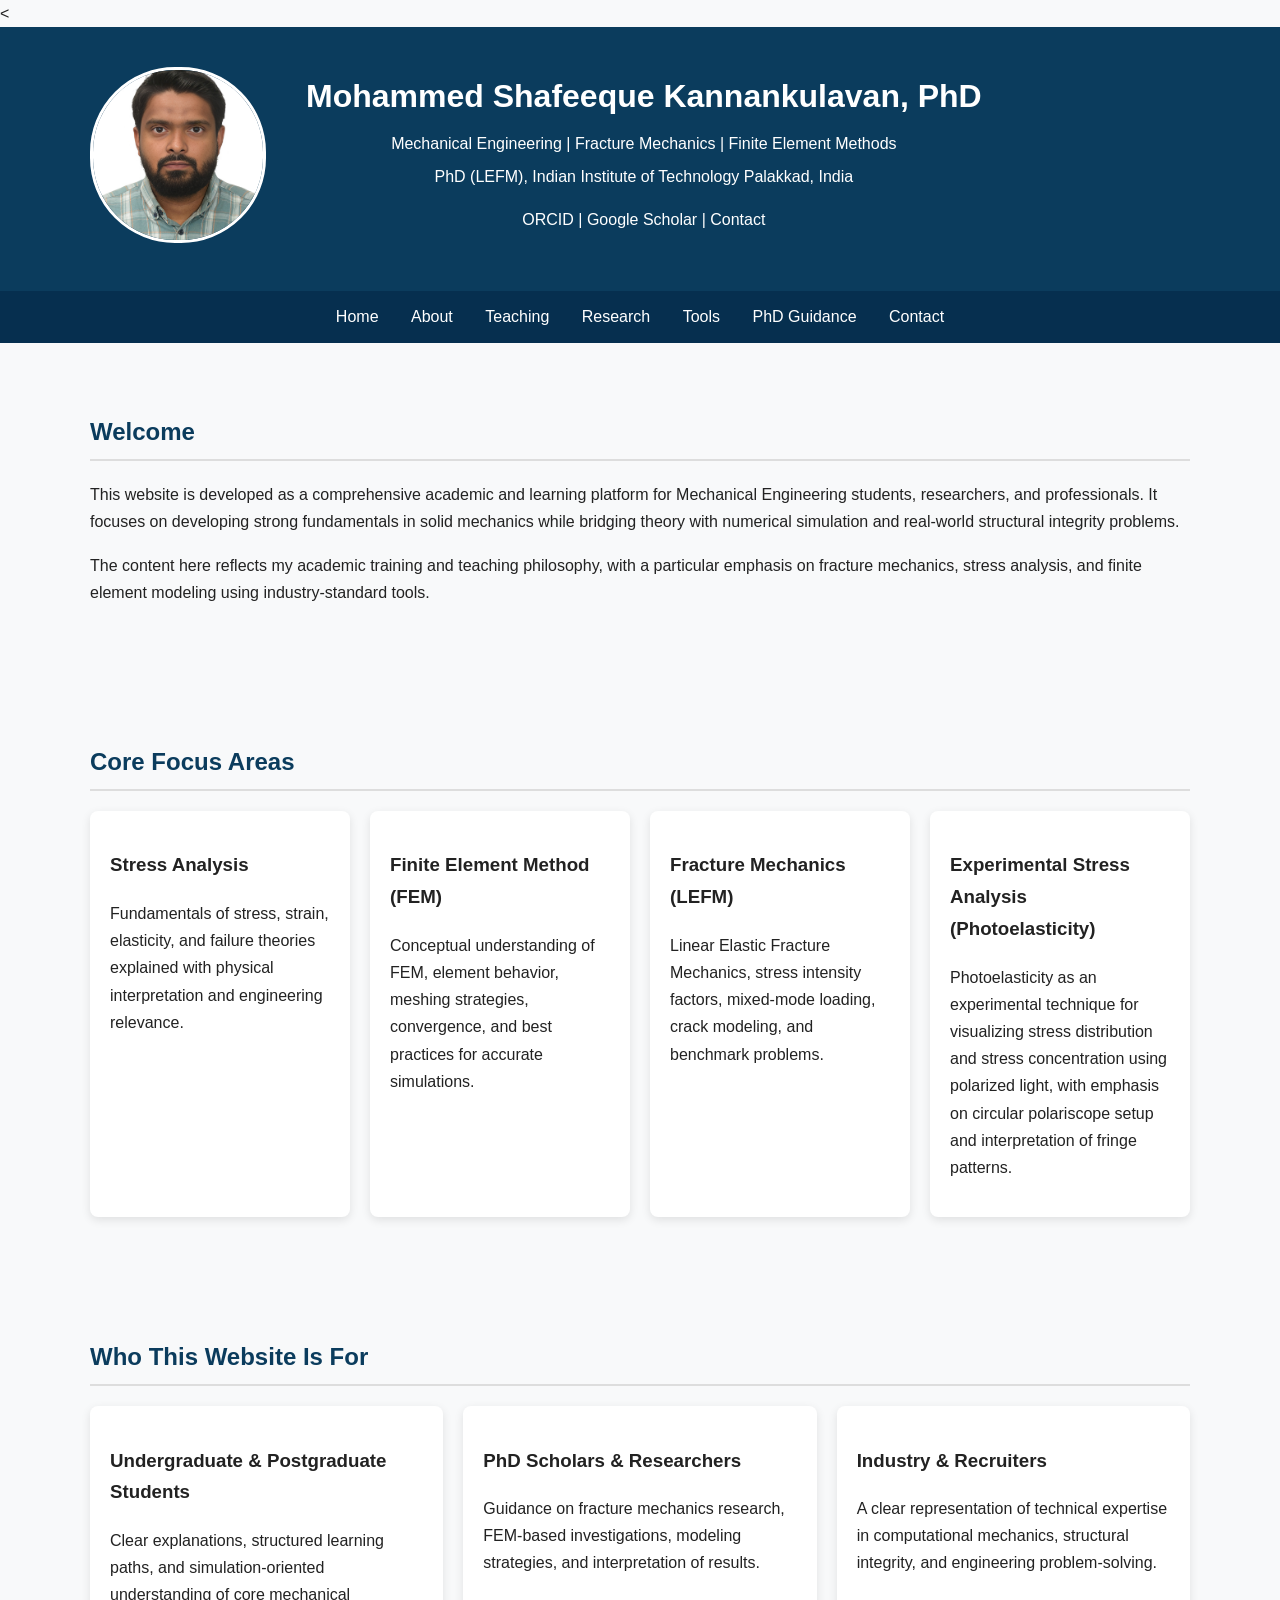
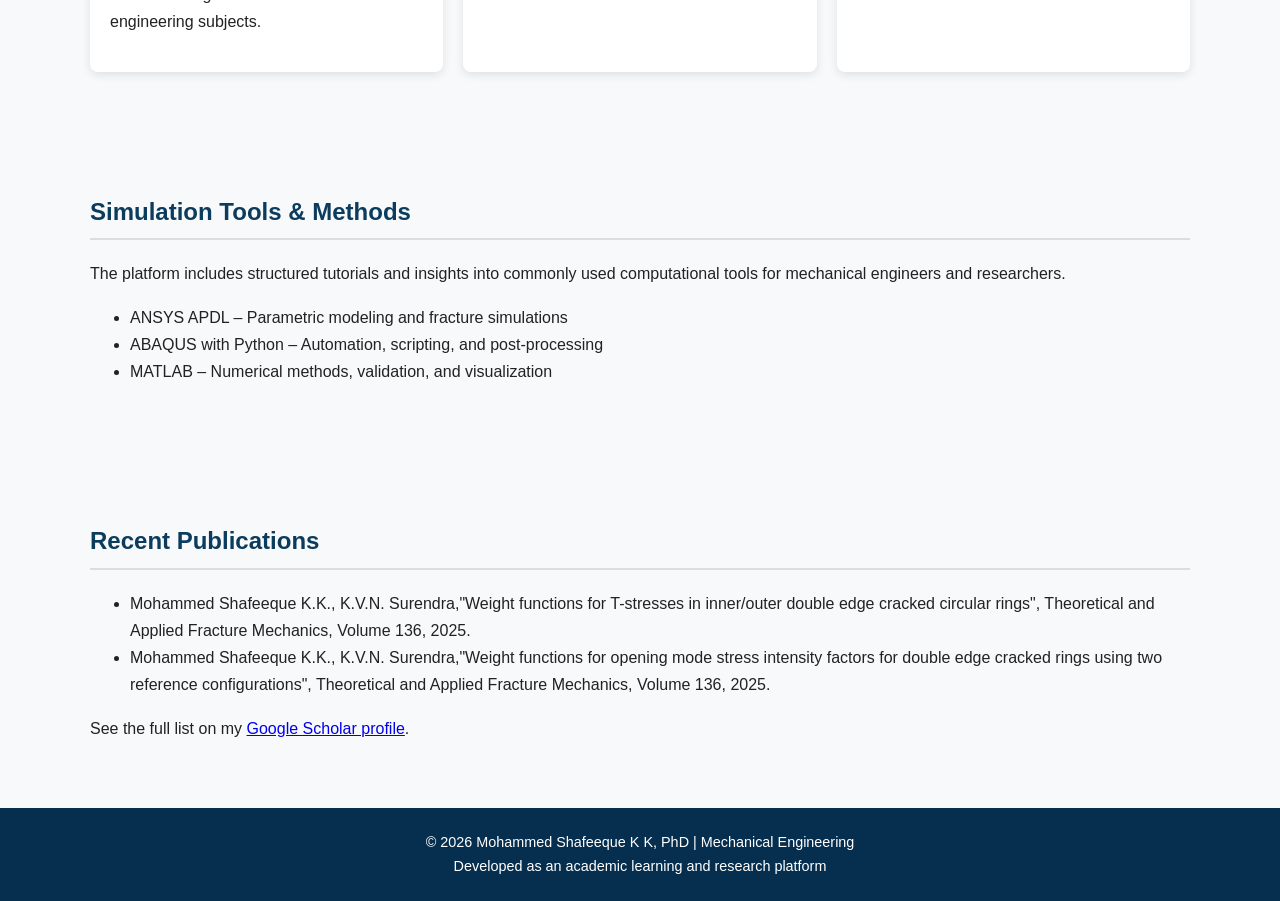
<file: index.html>
<!DOCTYPE html>
<html lang="en">
<head>
    <meta charset="UTF-8">
    <title>Mohammed Shafeeque K K, PhD | Mechanical Engineering</title>
    <meta name="description" content="Mohammed Shafeeque K K, PhD – Mechanical Engineering researcher specializing in Fracture Mechanics, LEFM, FEM, Stress Analysis, and Computational Modeling.">
    <meta name="keywords" content="Fracture Mechanics, LEFM, FEM, Stress Analysis, ANSYS APDL, Abaqus Python, Mechanical Engineering">
    <meta name="viewport" content="width=device-width, initial-scale=1.0">

    <link rel="stylesheet" href="style.css">
</head>

<body>

<<header class="header-profile">

<div class="header-container">

<div class="header-photo">
<img src="images/profile.jpg" alt="Mohammed Shafeeque K K">
</div>

<div class="header-text">
<h1>Mohammed Shafeeque Kannankulavan, PhD</h1>

<p class="subtitle">
Mechanical Engineering | Fracture Mechanics | Finite Element Methods
</p>

<p class="subtitle">
PhD (LEFM), Indian Institute of Technology Palakkad, India
</p>

<p class="profile-links">
<a href="https://orcid.org/0000-0002-3313-9266">ORCID</a>
|
<a href="https://scholar.google.com/citations?hl=en&user=a8u4ya0AAAAJ">Google Scholar</a>
|
<a href="contact.html">Contact</a>
</p>

</div>

</div>

</header>

<nav>
    <a href="index.html">Home</a>
    <a href="about.html">About</a>
    <a href="teaching.html">Teaching</a>
    <a href="research.html">Research</a>
    <a href="tools.html">Tools</a>
    <a href="phd-guidance.html">PhD Guidance</a>
    <a href="contact.html">Contact</a>
</nav>

<section>
    <h2>Welcome</h2>
    <p>
        This website is developed as a comprehensive academic and learning platform for
        Mechanical Engineering students, researchers, and professionals. It focuses on
        developing strong fundamentals in solid mechanics while bridging theory with
        numerical simulation and real-world structural integrity problems.
    </p>
    <p>
        The content here reflects my academic training and teaching philosophy, with a
        particular emphasis on fracture mechanics, stress analysis, and finite element
        modeling using industry-standard tools.
    </p>
</section>

<section>
    <h2>Core Focus Areas</h2>
    <div class="cards">
        <div class="card">
            <h3>Stress Analysis</h3>
            <p>
                Fundamentals of stress, strain, elasticity, and failure theories explained
                with physical interpretation and engineering relevance.
            </p>
        </div>

        <div class="card">
            <h3>Finite Element Method (FEM)</h3>
            <p>
                Conceptual understanding of FEM, element behavior, meshing strategies,
                convergence, and best practices for accurate simulations.
            </p>
        </div>

        <div class="card">
            <h3>Fracture Mechanics (LEFM)</h3>
            <p>
                Linear Elastic Fracture Mechanics, stress intensity factors, mixed-mode
                loading, crack modeling, and benchmark problems.
            </p>
        </div>
		
		<div class="card">
			<h3>Experimental Stress Analysis (Photoelasticity)</h3>
			<p>
				Photoelasticity as an experimental technique for visualizing stress
				distribution and stress concentration using polarized light, with
				emphasis on circular polariscope setup and interpretation of fringe patterns.
			</p>
		</div>
    </div>
</section>

<section>
    <h2>Who This Website Is For</h2>
    <div class="cards">
        <div class="card">
            <h3>Undergraduate & Postgraduate Students</h3>
            <p>
                Clear explanations, structured learning paths, and simulation-oriented
                understanding of core mechanical engineering subjects.
            </p>
        </div>

        <div class="card">
            <h3>PhD Scholars & Researchers</h3>
            <p>
                Guidance on fracture mechanics research, FEM-based investigations,
                modeling strategies, and interpretation of results.
            </p>
        </div>

        <div class="card">
            <h3>Industry & Recruiters</h3>
            <p>
                A clear representation of technical expertise in computational mechanics,
                structural integrity, and engineering problem-solving.
            </p>
        </div>
    </div>
</section>

<section>
    <h2>Simulation Tools & Methods</h2>
    <p>
        The platform includes structured tutorials and insights into commonly used
        computational tools for mechanical engineers and researchers.
    </p>
    <ul>
        <li>ANSYS APDL – Parametric modeling and fracture simulations</li>
        <li>ABAQUS with Python – Automation, scripting, and post-processing</li>
        <li>MATLAB – Numerical methods, validation, and visualization</li>
    </ul>
</section>

<section>

<h2>Recent Publications</h2>

<ul>

<li>
Mohammed Shafeeque K.K., K.V.N. Surendra,"Weight functions for T-stresses in inner/outer double edge cracked circular rings",
Theoretical and Applied Fracture Mechanics, Volume 136, 2025.
</li>

<li>
Mohammed Shafeeque K.K., K.V.N. Surendra,"Weight functions for opening mode stress intensity factors for double edge cracked rings using two reference configurations",
Theoretical and Applied Fracture Mechanics, Volume 136, 2025.
</li>

</ul>

<p>
See the full list on my
<a href="https://scholar.google.com/citations?hl=en&user=a8u4ya0AAAAJ">Google Scholar profile</a>.
</p>

</section>

<footer>
    © 2026 Mohammed Shafeeque K K, PhD | Mechanical Engineering  
    <br>Developed as an academic learning and research platform
</footer>

</body>
</html>
</file>
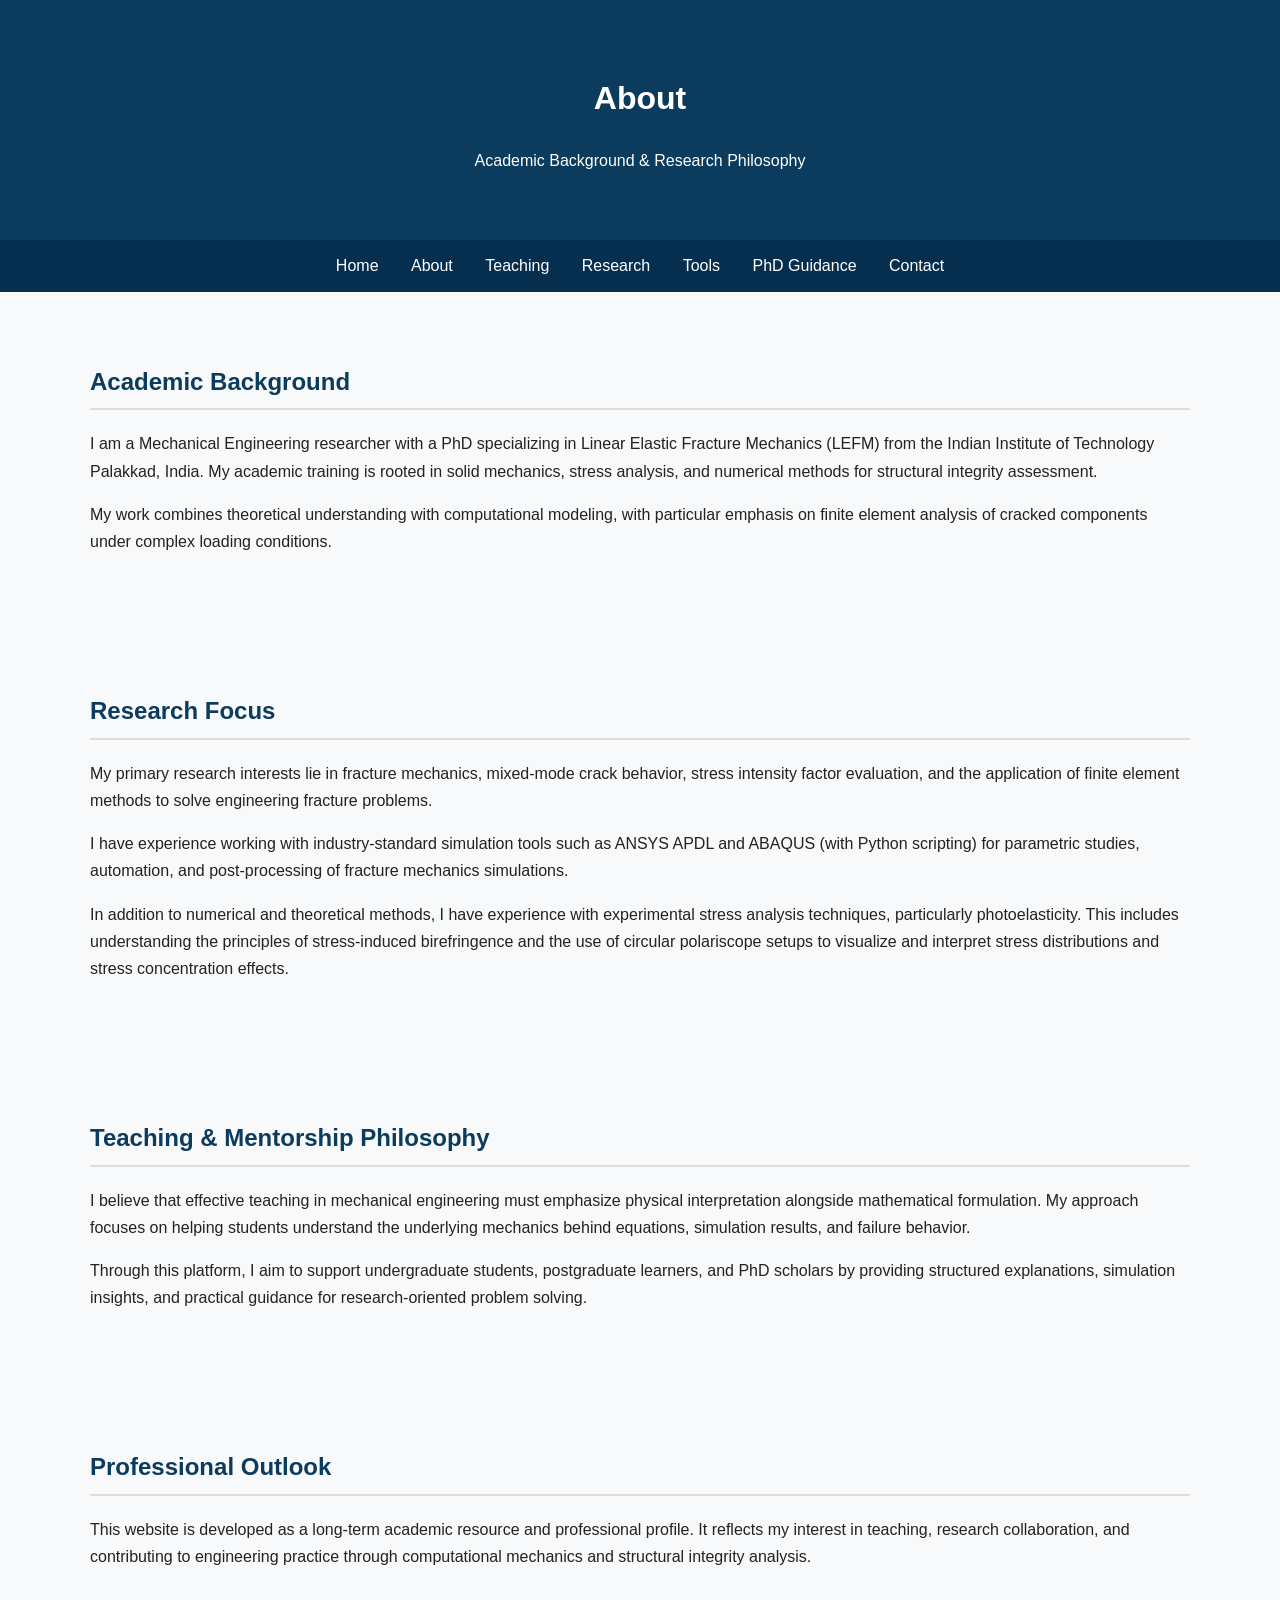
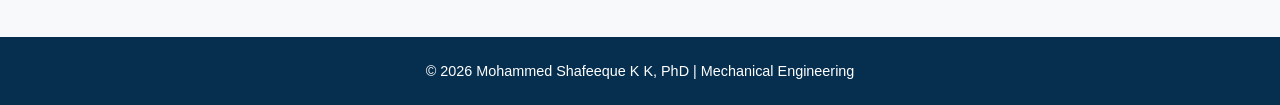
<file: about.html>
<!DOCTYPE html>
<html lang="en">
<head>
    <meta charset="UTF-8">
    <title>About | Mohammed Shafeeque K K, PhD</title>
    <meta name="description" content="About Mohammed Shafeeque K K, PhD – Mechanical Engineering researcher specializing in fracture mechanics, LEFM, FEM, and stress analysis.">
    <meta name="viewport" content="width=device-width, initial-scale=1.0">

    <link rel="stylesheet" href="style.css">
</head>

<body>

<header>
    <h1>About</h1>
    <p>Academic Background & Research Philosophy</p>
</header>

<nav>
    <a href="index.html">Home</a>
    <a href="about.html">About</a>
    <a href="teaching.html">Teaching</a>
    <a href="research.html">Research</a>
    <a href="tools.html">Tools</a>
    <a href="phd-guidance.html">PhD Guidance</a>
    <a href="contact.html">Contact</a>
</nav>

<section>
    <h2>Academic Background</h2>
    <p>
        I am a Mechanical Engineering researcher with a PhD specializing in Linear Elastic
        Fracture Mechanics (LEFM) from the Indian Institute of Technology Palakkad, India.
        My academic training is rooted in solid mechanics, stress analysis, and numerical
        methods for structural integrity assessment.
    </p>
    <p>
        My work combines theoretical understanding with computational modeling, with
        particular emphasis on finite element analysis of cracked components under
        complex loading conditions.
    </p>
</section>

<section>
    <h2>Research Focus</h2>
    <p>
        My primary research interests lie in fracture mechanics, mixed-mode crack behavior,
        stress intensity factor evaluation, and the application of finite element methods
        to solve engineering fracture problems.
    </p>
    <p>
        I have experience working with industry-standard simulation tools such as
        ANSYS APDL and ABAQUS (with Python scripting) for parametric studies,
        automation, and post-processing of fracture mechanics simulations.
    </p>
	<p>
    In addition to numerical and theoretical methods, I have experience with
    experimental stress analysis techniques, particularly photoelasticity.
    This includes understanding the principles of stress-induced birefringence
    and the use of circular polariscope setups to visualize and interpret
    stress distributions and stress concentration effects.
	</p>
</section>

<section>
    <h2>Teaching & Mentorship Philosophy</h2>
    <p>
        I believe that effective teaching in mechanical engineering must emphasize
        physical interpretation alongside mathematical formulation. My approach focuses
        on helping students understand the underlying mechanics behind equations,
        simulation results, and failure behavior.
    </p>
    <p>
        Through this platform, I aim to support undergraduate students, postgraduate
        learners, and PhD scholars by providing structured explanations, simulation
        insights, and practical guidance for research-oriented problem solving.
    </p>
</section>

<section>
    <h2>Professional Outlook</h2>
    <p>
        This website is developed as a long-term academic resource and professional
        profile. It reflects my interest in teaching, research collaboration, and
        contributing to engineering practice through computational mechanics and
        structural integrity analysis.
    </p>
</section>

<footer>
    © 2026 Mohammed Shafeeque K K, PhD | Mechanical Engineering
</footer>

</body>
</html>
</file>
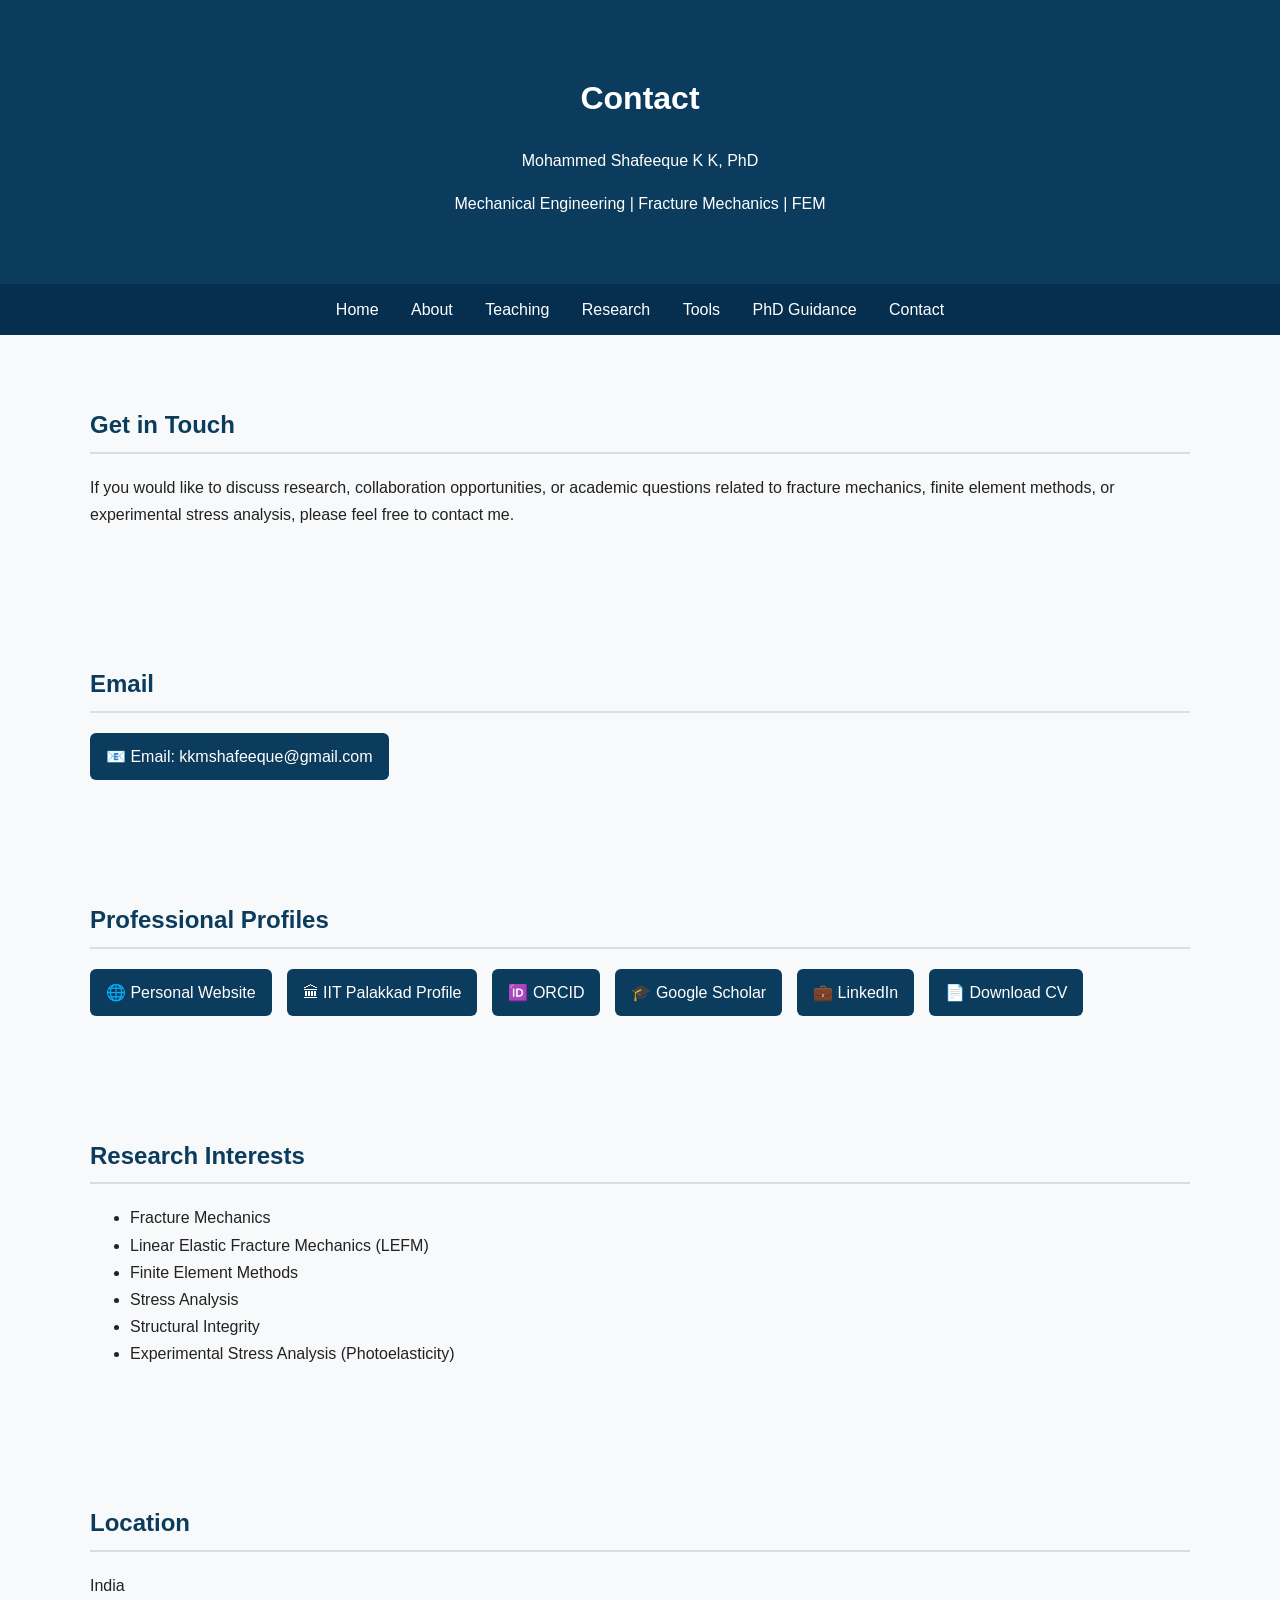
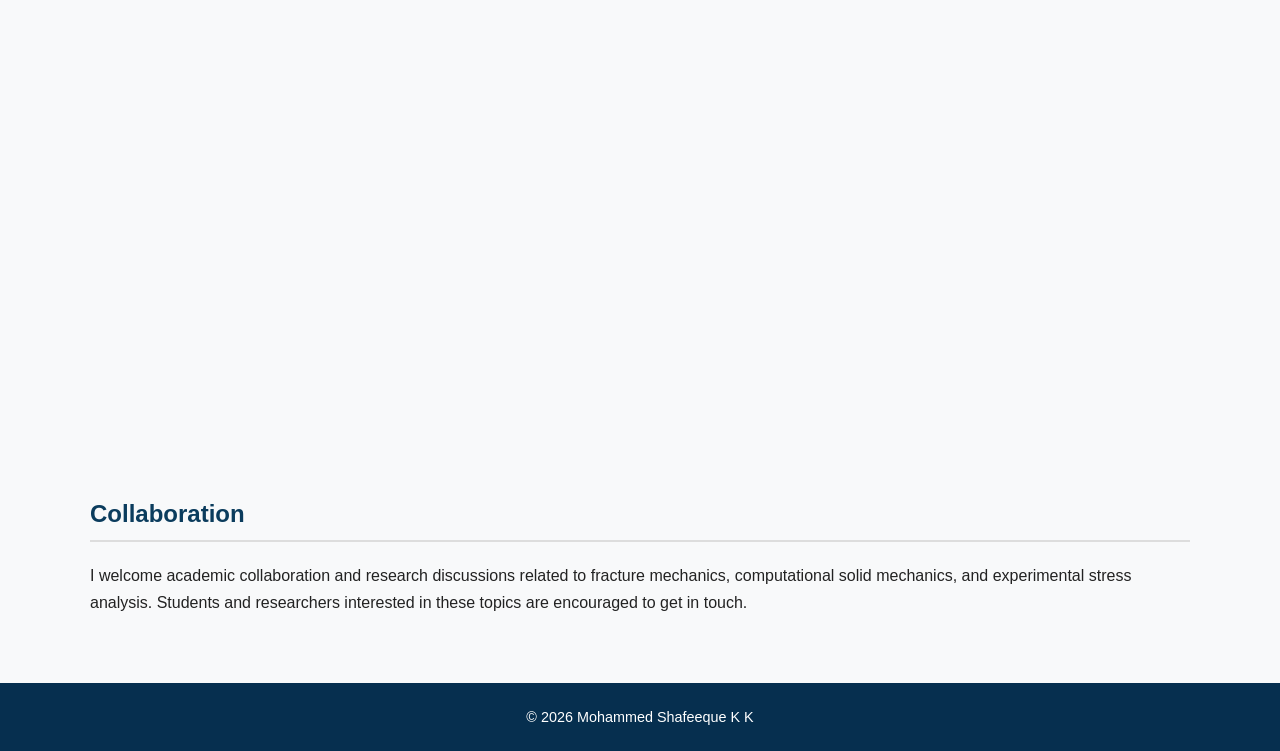
<file: contact.html>
<!DOCTYPE html>
<html lang="en">

<head>
<meta charset="UTF-8">
<title>Contact | Mohammed Shafeeque K K</title>
<meta name="viewport" content="width=device-width, initial-scale=1.0">
<link rel="stylesheet" href="style.css">
</head>

<body>

<header>
<h1>Contact</h1>
<p>Mohammed Shafeeque K K, PhD</p>
<p>Mechanical Engineering | Fracture Mechanics | FEM</p>
</header>


<nav>
<a href="index.html">Home</a>
<a href="about.html">About</a>
<a href="teaching.html">Teaching</a>
<a href="research.html">Research</a>
<a href="tools.html">Tools</a>
<a href="phd-guidance.html">PhD Guidance</a>
<a href="contact.html">Contact</a>
</nav>


<section>

<h2>Get in Touch</h2>

<p>
If you would like to discuss research, collaboration opportunities,
or academic questions related to fracture mechanics, finite element
methods, or experimental stress analysis, please feel free to contact me.
</p>

</section>


<section>

<h2>Email</h2>

<div class="profile-buttons">

<a href="mailto:kkmshafeeque@gmail.com" class="profile-btn">
📧 Email: kkmshafeeque@gmail.com
</a>

</div>

</section>


<section>

<h2>Professional Profiles</h2>

<div class="profile-buttons">

<a href="https://shaf795.github.io" class="profile-btn">
🌐 Personal Website
</a>

<a href="https://iitpkd.ac.in/people/131814002" class="profile-btn">
🏛 IIT Palakkad Profile
</a>

<a href="https://orcid.org/0000-0002-3313-9266" class="profile-btn">
🆔 ORCID
</a>

<a href="https://scholar.google.com/citations?hl=en&user=a8u4ya0AAAAJ" class="profile-btn">
🎓 Google Scholar
</a>

<a href="https://www.linkedin.com/in/mohammed-shafeeque-phd-b4189139" class="profile-btn">
💼 LinkedIn
</a>

<a href="cv.pdf" class="profile-btn" target="_blank">
📄 Download CV
</a>

</div>

</section>


<section>

<h2>Research Interests</h2>

<ul>
<li>Fracture Mechanics</li>
<li>Linear Elastic Fracture Mechanics (LEFM)</li>
<li>Finite Element Methods</li>
<li>Stress Analysis</li>
<li>Structural Integrity</li>
<li>Experimental Stress Analysis (Photoelasticity)</li>
</ul>

</section>


<section>

<h2>Location</h2>

<p>
India
</p>

<div class="map-container">

<iframe
src="https://www.google.com/maps?q=IIT%20Palakkad&output=embed"
width="100%"
height="350"
style="border:0;"
allowfullscreen=""
loading="lazy">
</iframe>

</div>

</section>


<section>

<h2>Collaboration</h2>

<p>
I welcome academic collaboration and research discussions related to
fracture mechanics, computational solid mechanics, and experimental
stress analysis. Students and researchers interested in these topics
are encouraged to get in touch.
</p>

</section>


<footer>
© 2026 Mohammed Shafeeque K K
</footer>

</body>

</html>
</file>
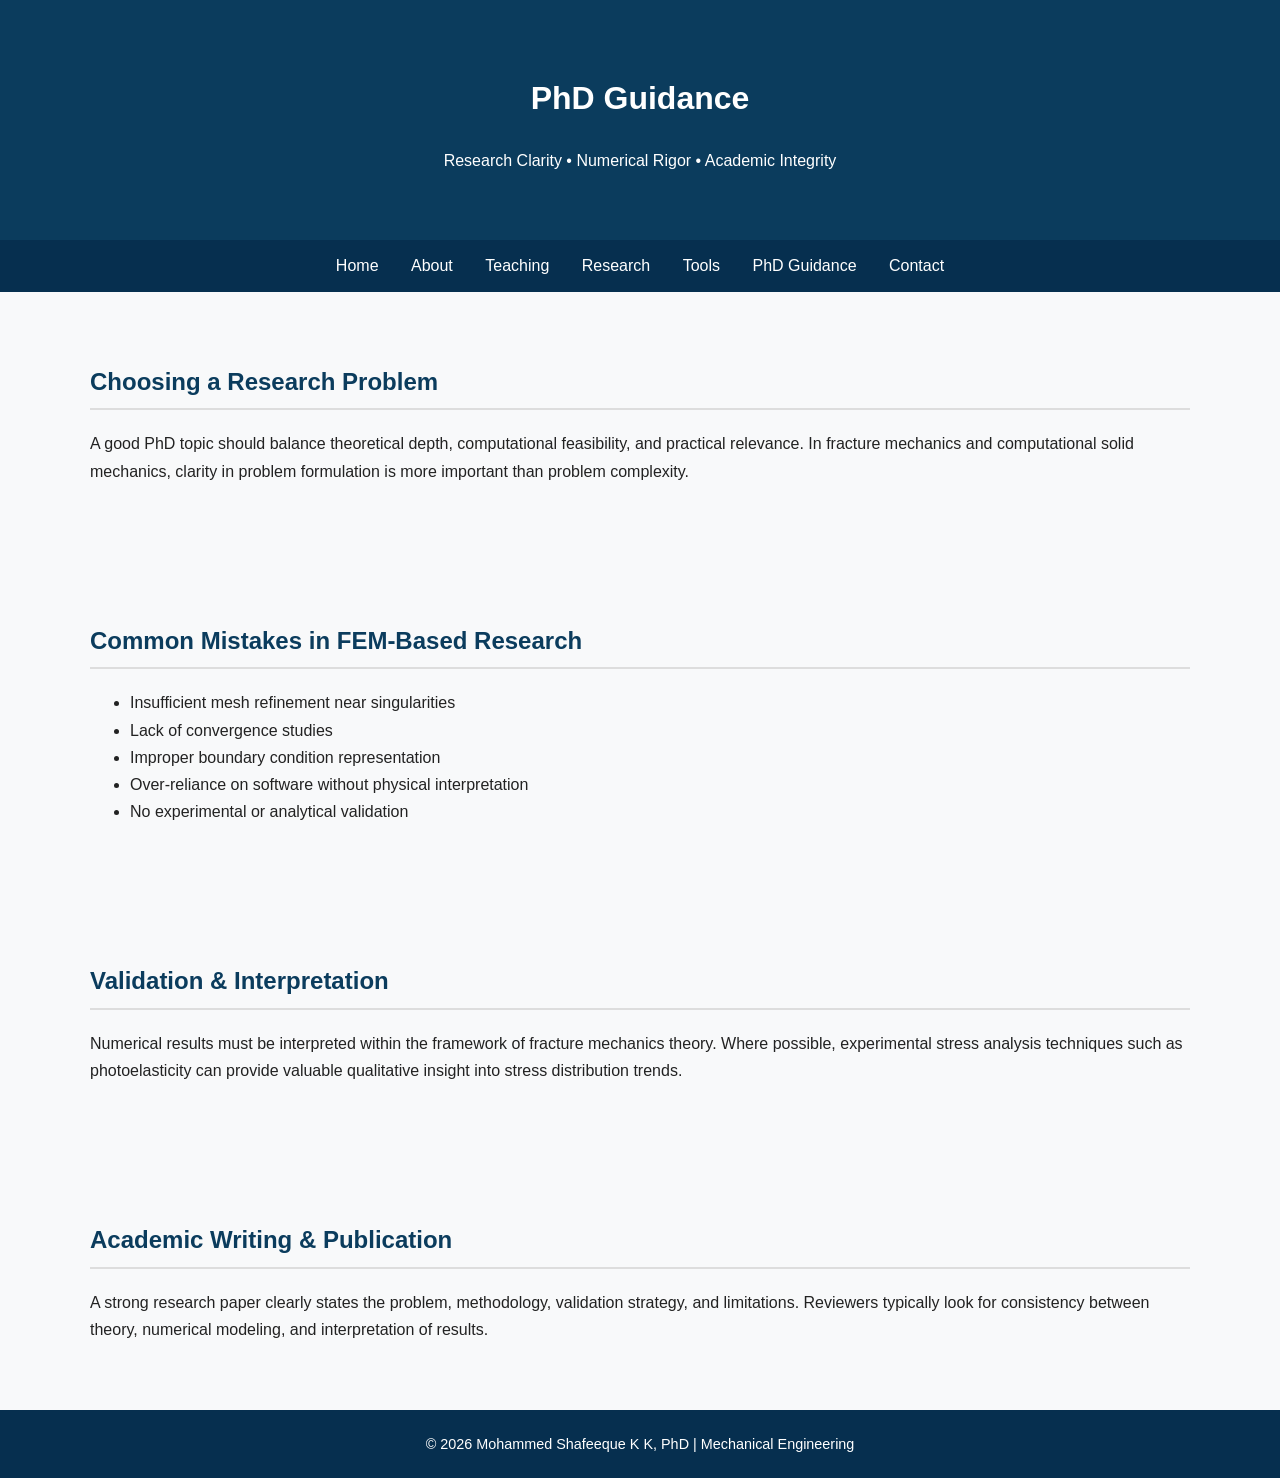
<file: phd-guidance.html>
<!DOCTYPE html>
<html lang="en">
<head>
    <meta charset="UTF-8">
    <title>PhD Guidance | Mohammed Shafeeque K K, PhD</title>
    <meta name="description" content="Guidance for PhD students in fracture mechanics, FEM, and computational solid mechanics.">
    <meta name="viewport" content="width=device-width, initial-scale=1.0">

    <link rel="stylesheet" href="style.css">
</head>

<body>

<header>
    <h1>PhD Guidance</h1>
    <p>Research Clarity • Numerical Rigor • Academic Integrity</p>
</header>

<nav>
    <a href="index.html">Home</a>
    <a href="about.html">About</a>
    <a href="teaching.html">Teaching</a>
    <a href="research.html">Research</a>
    <a href="tools.html">Tools</a>
    <a href="phd-guidance.html">PhD Guidance</a>
    <a href="contact.html">Contact</a>
</nav>

<section>
    <h2>Choosing a Research Problem</h2>
    <p>
        A good PhD topic should balance theoretical depth, computational feasibility,
        and practical relevance. In fracture mechanics and computational solid
        mechanics, clarity in problem formulation is more important than problem
        complexity.
    </p>
</section>

<section>
    <h2>Common Mistakes in FEM-Based Research</h2>
    <ul>
        <li>Insufficient mesh refinement near singularities</li>
        <li>Lack of convergence studies</li>
        <li>Improper boundary condition representation</li>
        <li>Over-reliance on software without physical interpretation</li>
        <li>No experimental or analytical validation</li>
    </ul>
</section>

<section>
    <h2>Validation & Interpretation</h2>
    <p>
        Numerical results must be interpreted within the framework of
        fracture mechanics theory. Where possible, experimental stress
        analysis techniques such as photoelasticity can provide valuable
        qualitative insight into stress distribution trends.
    </p>
</section>

<section>
    <h2>Academic Writing & Publication</h2>
    <p>
        A strong research paper clearly states the problem, methodology,
        validation strategy, and limitations. Reviewers typically look
        for consistency between theory, numerical modeling, and interpretation
        of results.
    </p>
</section>

<footer>
    © 2026 Mohammed Shafeeque K K, PhD | Mechanical Engineering
</footer>

</body>
</html>
</file>
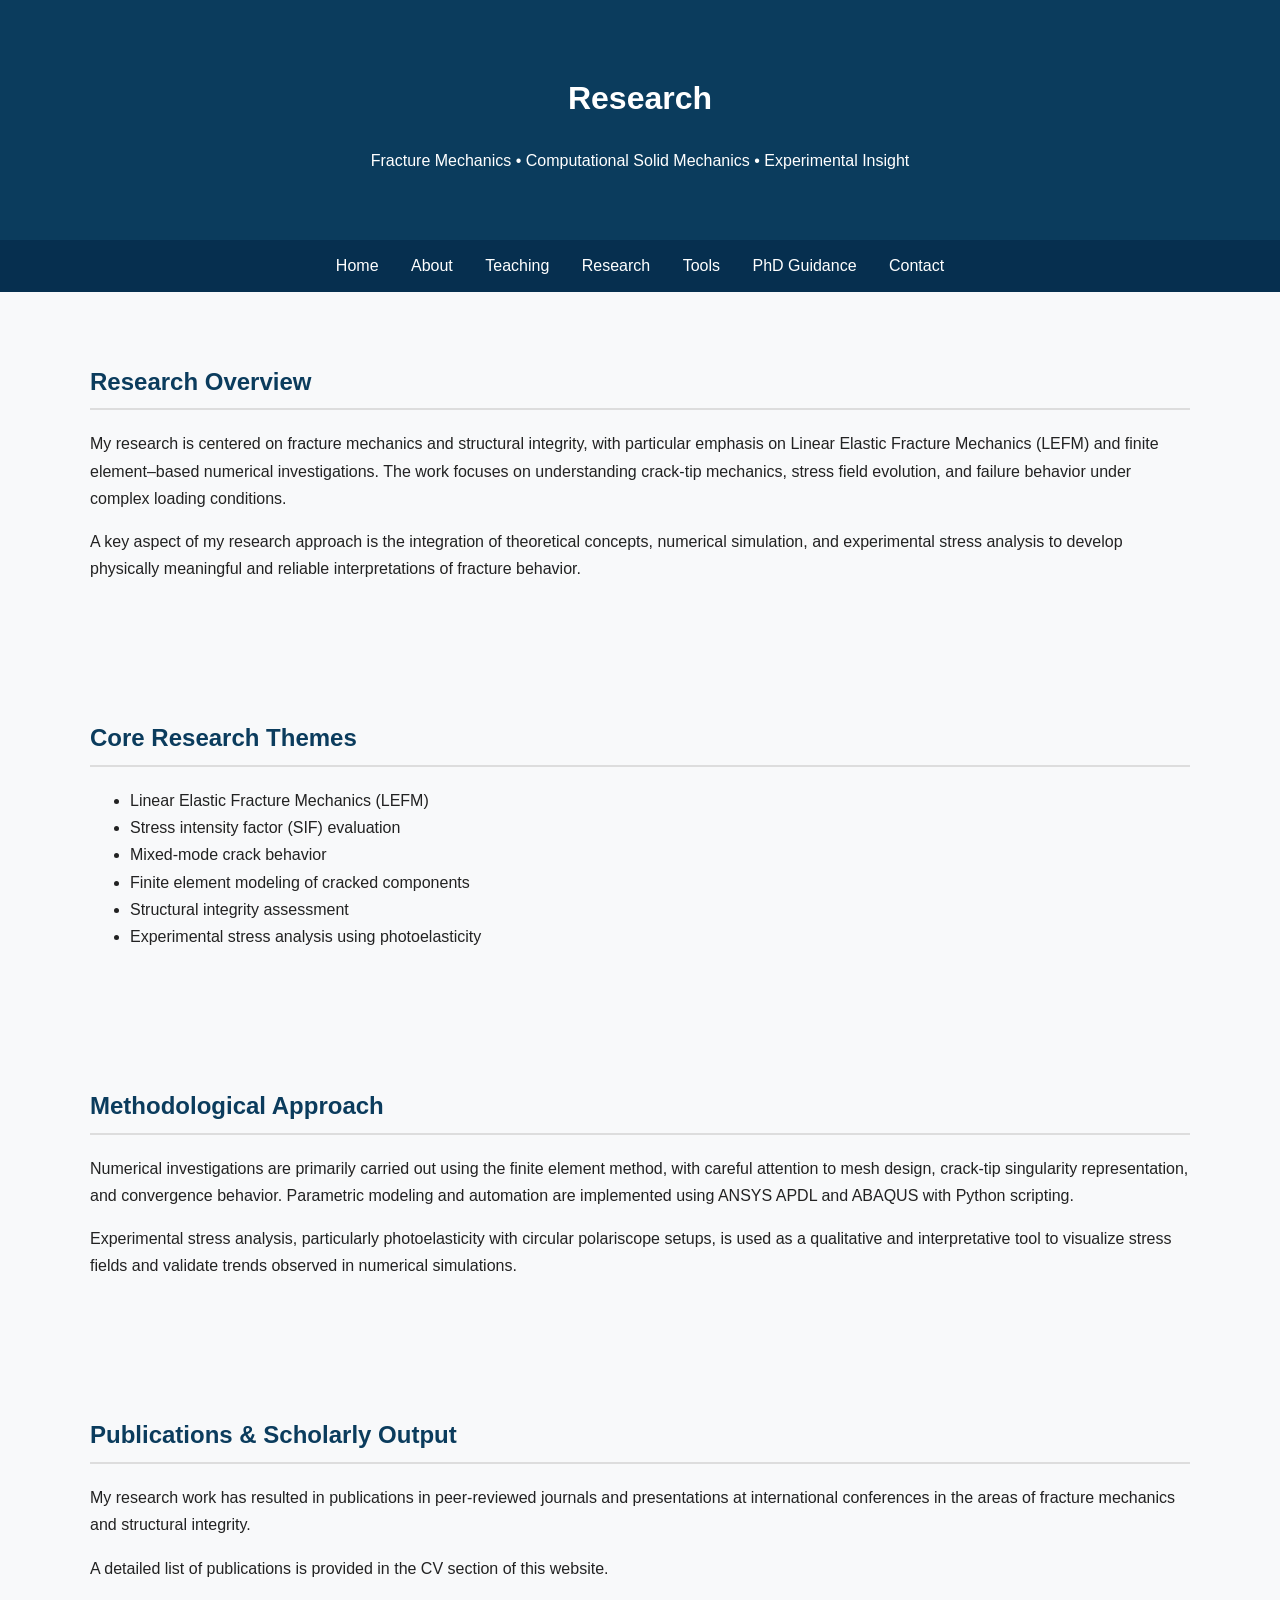
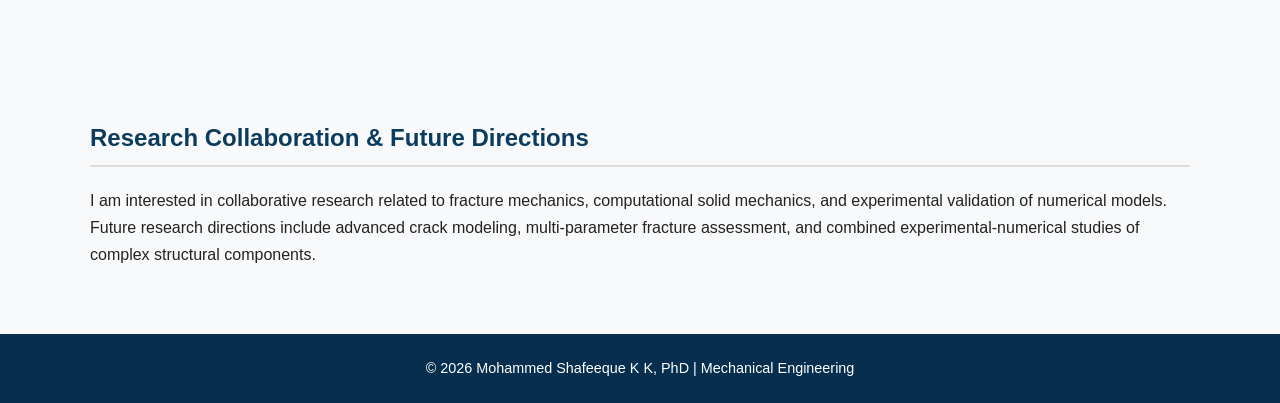
<file: research.html>
<!DOCTYPE html>
<html lang="en">
<head>
    <meta charset="UTF-8">
    <title>Research | Mohammed Shafeeque K K, PhD</title>
    <meta name="description" content="Research in fracture mechanics, LEFM, FEM, and experimental stress analysis by Mohammed Shafeeque K K, PhD.">
    <meta name="viewport" content="width=device-width, initial-scale=1.0">

    <link rel="stylesheet" href="style.css">
</head>

<body>

<header>
    <h1>Research</h1>
    <p>Fracture Mechanics • Computational Solid Mechanics • Experimental Insight</p>
</header>

<nav>
    <a href="index.html">Home</a>
    <a href="about.html">About</a>
    <a href="teaching.html">Teaching</a>
    <a href="research.html">Research</a>
    <a href="tools.html">Tools</a>
    <a href="phd-guidance.html">PhD Guidance</a>
    <a href="contact.html">Contact</a>
</nav>

<section>
    <h2>Research Overview</h2>
    <p>
        My research is centered on fracture mechanics and structural integrity,
        with particular emphasis on Linear Elastic Fracture Mechanics (LEFM)
        and finite element–based numerical investigations. The work focuses on
        understanding crack-tip mechanics, stress field evolution, and failure
        behavior under complex loading conditions.
    </p>
    <p>
        A key aspect of my research approach is the integration of theoretical
        concepts, numerical simulation, and experimental stress analysis to
        develop physically meaningful and reliable interpretations of fracture
        behavior.
    </p>
</section>

<section>
    <h2>Core Research Themes</h2>
    <ul>
        <li>Linear Elastic Fracture Mechanics (LEFM)</li>
        <li>Stress intensity factor (SIF) evaluation</li>
        <li>Mixed-mode crack behavior</li>
        <li>Finite element modeling of cracked components</li>
        <li>Structural integrity assessment</li>
        <li>Experimental stress analysis using photoelasticity</li>
    </ul>
</section>

<section>
    <h2>Methodological Approach</h2>
    <p>
        Numerical investigations are primarily carried out using the finite
        element method, with careful attention to mesh design, crack-tip
        singularity representation, and convergence behavior. Parametric
        modeling and automation are implemented using ANSYS APDL and ABAQUS
        with Python scripting.
    </p>
    <p>
        Experimental stress analysis, particularly photoelasticity with
        circular polariscope setups, is used as a qualitative and
        interpretative tool to visualize stress fields and validate trends
        observed in numerical simulations.
    </p>
</section>

<section>
    <h2>Publications & Scholarly Output</h2>
    <p>
        My research work has resulted in publications in peer-reviewed journals
        and presentations at international conferences in the areas of fracture
        mechanics and structural integrity.
    </p>
    <p>
        A detailed list of publications is provided in the CV section of this
        website.
    </p>
</section>

<section>
    <h2>Research Collaboration & Future Directions</h2>
    <p>
        I am interested in collaborative research related to fracture mechanics,
        computational solid mechanics, and experimental validation of numerical
        models. Future research directions include advanced crack modeling,
        multi-parameter fracture assessment, and combined experimental-numerical
        studies of complex structural components.
    </p>
</section>

<footer>
    © 2026 Mohammed Shafeeque K K, PhD | Mechanical Engineering
</footer>

</body>
</html>
</file>
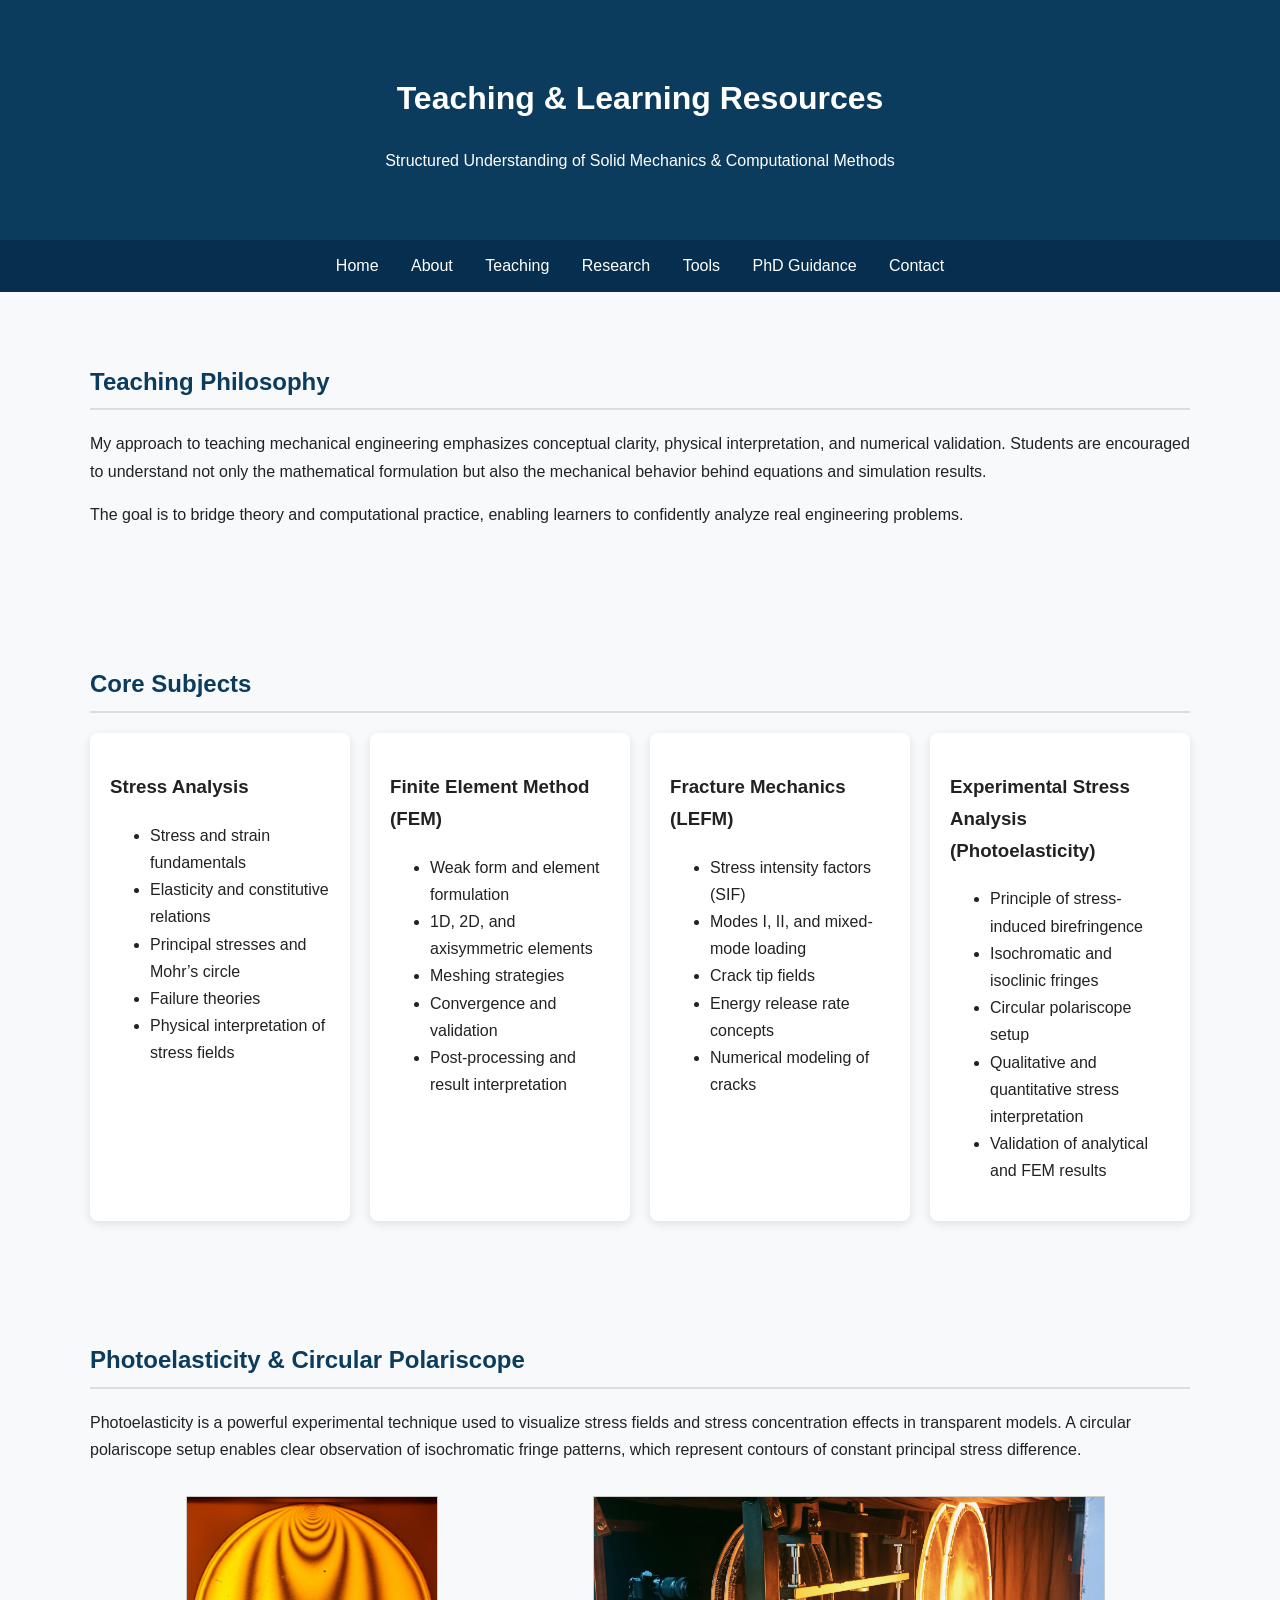
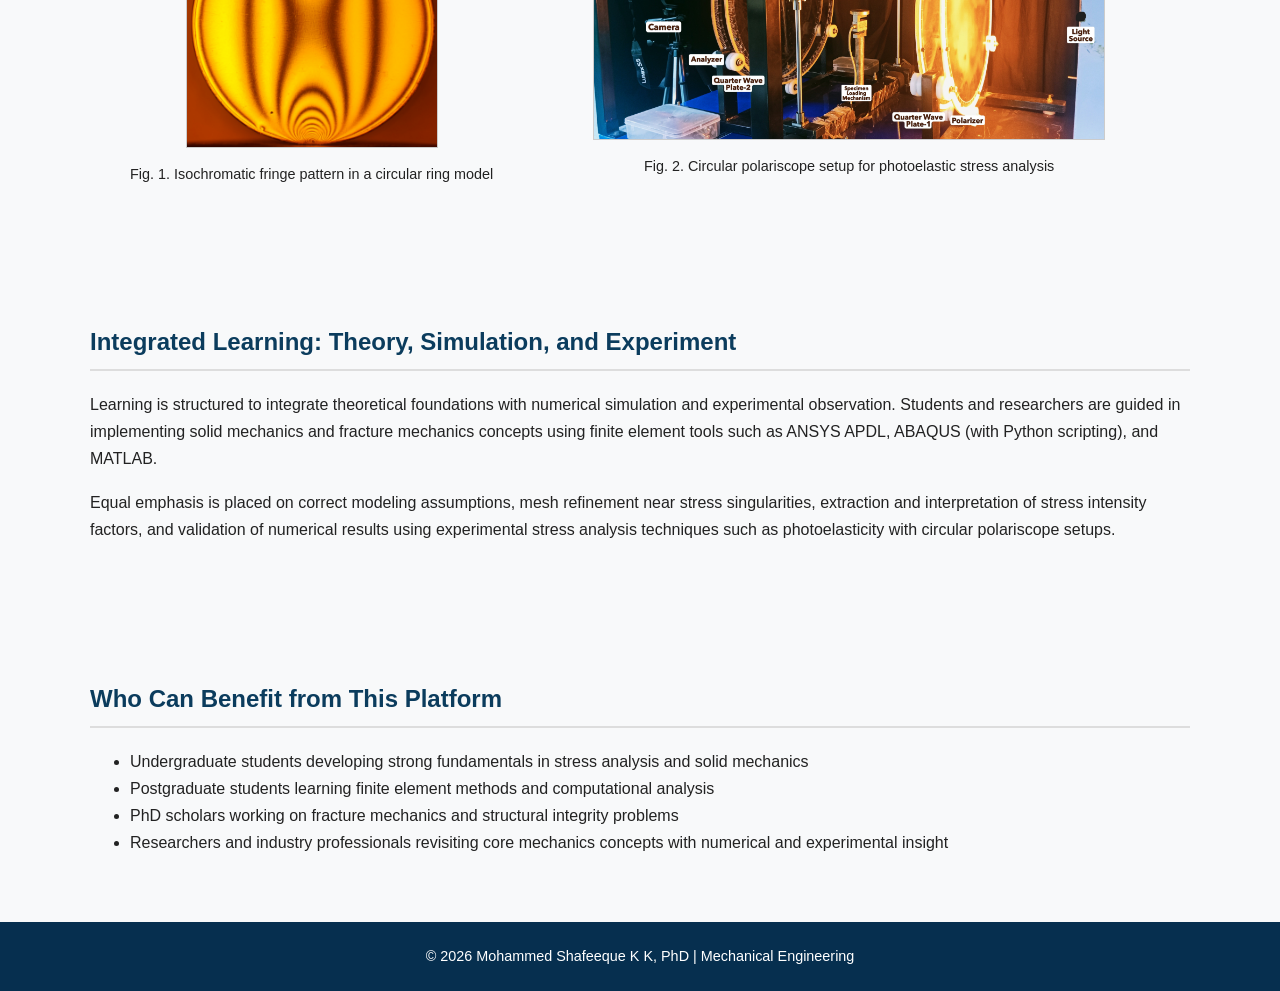
<file: teaching.html>
<!DOCTYPE html>
<html lang="en">
<head>
    <meta charset="UTF-8">
    <title>Teaching | Mohammed Shafeeque K K, PhD</title>
    <meta name="description" content="Teaching resources in Stress Analysis, Finite Element Method, and Fracture Mechanics by Mohammed Shafeeque K K, PhD.">
    <meta name="viewport" content="width=device-width, initial-scale=1.0">

    <link rel="stylesheet" href="style.css">
</head>

<body>

<header>
    <h1>Teaching & Learning Resources</h1>
    <p>Structured Understanding of Solid Mechanics & Computational Methods</p>
</header>

<nav>
    <a href="index.html">Home</a>
    <a href="about.html">About</a>
    <a href="teaching.html">Teaching</a>
    <a href="research.html">Research</a>
    <a href="tools.html">Tools</a>
    <a href="phd-guidance.html">PhD Guidance</a>
    <a href="contact.html">Contact</a>
</nav>

<section>
    <h2>Teaching Philosophy</h2>
    <p>
        My approach to teaching mechanical engineering emphasizes conceptual clarity,
        physical interpretation, and numerical validation. Students are encouraged to
        understand not only the mathematical formulation but also the mechanical
        behavior behind equations and simulation results.
    </p>
    <p>
        The goal is to bridge theory and computational practice, enabling learners
        to confidently analyze real engineering problems.
    </p>
</section>

<section>
    <h2>Core Subjects</h2>

    <div class="cards">

        <div class="card">
            <h3>Stress Analysis</h3>
            <ul>
                <li>Stress and strain fundamentals</li>
                <li>Elasticity and constitutive relations</li>
                <li>Principal stresses and Mohr’s circle</li>
                <li>Failure theories</li>
                <li>Physical interpretation of stress fields</li>
            </ul>
        </div>

        <div class="card">
            <h3>Finite Element Method (FEM)</h3>
            <ul>
                <li>Weak form and element formulation</li>
                <li>1D, 2D, and axisymmetric elements</li>
                <li>Meshing strategies</li>
                <li>Convergence and validation</li>
                <li>Post-processing and result interpretation</li>
            </ul>
        </div>

        <div class="card">
            <h3>Fracture Mechanics (LEFM)</h3>
            <ul>
                <li>Stress intensity factors (SIF)</li>
                <li>Modes I, II, and mixed-mode loading</li>
                <li>Crack tip fields</li>
                <li>Energy release rate concepts</li>
                <li>Numerical modeling of cracks</li>
            </ul>
        </div>
		
		<div class="card">
			<h3>Experimental Stress Analysis (Photoelasticity)</h3>
			<ul>
				<li>Principle of stress-induced birefringence</li>
				<li>Isochromatic and isoclinic fringes</li>
				<li>Circular polariscope setup</li>
				<li>Qualitative and quantitative stress interpretation</li>
				<li>Validation of analytical and FEM results</li>
			</ul>
		</div>

    </div>
</section>
<section>
    <h2>Photoelasticity & Circular Polariscope</h2>
    <p>
        Photoelasticity is a powerful experimental technique used to visualize
        stress fields and stress concentration effects in transparent models.
        A circular polariscope setup enables clear observation of isochromatic
        fringe patterns, which represent contours of constant principal stress
        difference.
    </p>

    <div class="figure-row">

    <figure class="figure-item">
        <a href="images/circ_ring_isochrome.jpg" target="_blank">
            <img src="images/circ_ring_isochrome.jpg"
                 alt="Photoelastic isochromatic fringes"
                 class="square-img">
        </a>
        <figcaption>
            Fig. 1. Isochromatic fringe pattern in a circular ring model
        </figcaption>
    </figure>

    <figure class="figure-item">
        <a href="images/circ_polariscope.jpg" target="_blank">
            <img src="images/circ_polariscope.jpg"
                 alt="Circular polariscope setup"
                 class="wide-img">
        </a>
        <figcaption>
            Fig. 2. Circular polariscope setup for photoelastic stress analysis
        </figcaption>
    </figure>

    <figure class="figure-item">
        <a href="images/cracked_ring__isochrome_2.jpg" target="_blank">
            <img src="images/cracked_ring__isochrome_2.jpg"
                 alt="Photoelastic fringes around crack tip"
                 class="square-img">
        </a>
        <figcaption>
            Fig. 3. Isochromatic fringes near a crack tip showing stress concentration
        </figcaption>
    </figure>

</div>
</section>
<section>
    <h2>Integrated Learning: Theory, Simulation, and Experiment</h2>
    <p>
        Learning is structured to integrate theoretical foundations with numerical
        simulation and experimental observation. Students and researchers are guided
        in implementing solid mechanics and fracture mechanics concepts using
        finite element tools such as ANSYS APDL, ABAQUS (with Python scripting),
        and MATLAB.
    </p>
    <p>
        Equal emphasis is placed on correct modeling assumptions, mesh refinement
        near stress singularities, extraction and interpretation of stress intensity
        factors, and validation of numerical results using experimental stress
        analysis techniques such as photoelasticity with circular polariscope setups.
    </p>
</section>

<section>
    <h2>Who Can Benefit from This Platform</h2>
    <ul>
        <li>Undergraduate students developing strong fundamentals in stress analysis and solid mechanics</li>
        <li>Postgraduate students learning finite element methods and computational analysis</li>
        <li>PhD scholars working on fracture mechanics and structural integrity problems</li>
        <li>Researchers and industry professionals revisiting core mechanics concepts with numerical and experimental insight</li>
    </ul>
</section>

<footer>
    © 2026 Mohammed Shafeeque K K, PhD | Mechanical Engineering
</footer>

</body>

</html>
</file>
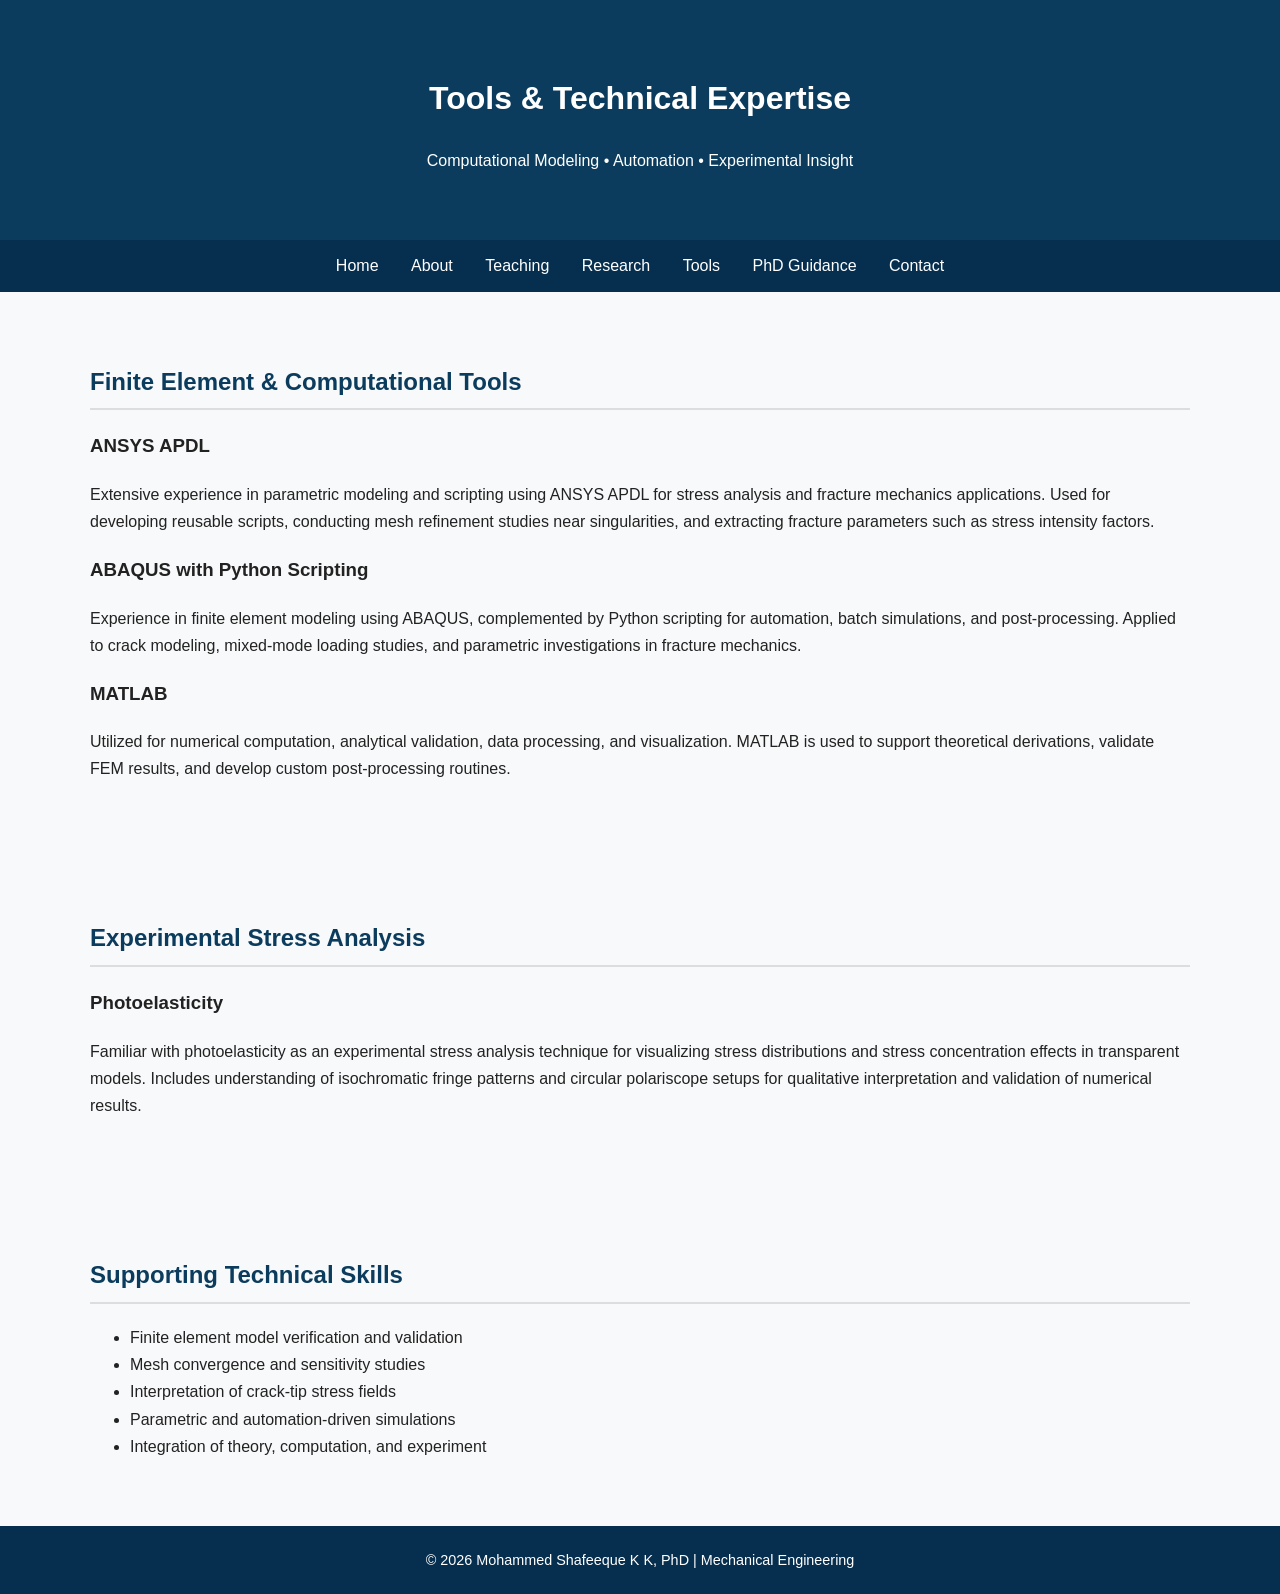
<file: tools.html>
<!DOCTYPE html>
<html lang="en">
<head>
    <meta charset="UTF-8">
    <title>Tools & Computational Skills | Mohammed Shafeeque K K, PhD</title>
    <meta name="description" content="Computational and experimental tools used by Mohammed Shafeeque K K, PhD, including ANSYS APDL, ABAQUS with Python, MATLAB, and photoelasticity.">
    <meta name="viewport" content="width=device-width, initial-scale=1.0">

    <link rel="stylesheet" href="style.css">
</head>

<body>

<header>
    <h1>Tools & Technical Expertise</h1>
    <p>Computational Modeling • Automation • Experimental Insight</p>
</header>

<nav>
    <a href="index.html">Home</a>
    <a href="about.html">About</a>
    <a href="teaching.html">Teaching</a>
    <a href="research.html">Research</a>
    <a href="tools.html">Tools</a>
    <a href="phd-guidance.html">PhD Guidance</a>
    <a href="contact.html">Contact</a>
</nav>

<section>
    <h2>Finite Element & Computational Tools</h2>

    <h3>ANSYS APDL</h3>
    <p>
        Extensive experience in parametric modeling and scripting using ANSYS APDL
        for stress analysis and fracture mechanics applications. Used for developing
        reusable scripts, conducting mesh refinement studies near singularities,
        and extracting fracture parameters such as stress intensity factors.
    </p>

    <h3>ABAQUS with Python Scripting</h3>
    <p>
        Experience in finite element modeling using ABAQUS, complemented by Python
        scripting for automation, batch simulations, and post-processing. Applied
        to crack modeling, mixed-mode loading studies, and parametric investigations
        in fracture mechanics.
    </p>

    <h3>MATLAB</h3>
    <p>
        Utilized for numerical computation, analytical validation, data processing,
        and visualization. MATLAB is used to support theoretical derivations,
        validate FEM results, and develop custom post-processing routines.
    </p>
</section>

<section>
    <h2>Experimental Stress Analysis</h2>
    <h3>Photoelasticity</h3>
    <p>
        Familiar with photoelasticity as an experimental stress analysis technique
        for visualizing stress distributions and stress concentration effects in
        transparent models. Includes understanding of isochromatic fringe patterns
        and circular polariscope setups for qualitative interpretation and validation
        of numerical results.
    </p>
</section>

<section>
    <h2>Supporting Technical Skills</h2>
    <ul>
        <li>Finite element model verification and validation</li>
        <li>Mesh convergence and sensitivity studies</li>
        <li>Interpretation of crack-tip stress fields</li>
        <li>Parametric and automation-driven simulations</li>
        <li>Integration of theory, computation, and experiment</li>
    </ul>
</section>

<footer>
    © 2026 Mohammed Shafeeque K K, PhD | Mechanical Engineering
</footer>

</body>
</html>
</file>
<file: style.css>
body {
    font-family: "Segoe UI", Arial, sans-serif;
    margin: 0;
    background-color: #f8f9fa;
    color: #222;
    line-height: 1.7;
}

header {
    background-color: #0b3c5d;
    color: white;
    padding: 50px 20px;
    text-align: center;
}

nav {
    background-color: #062f4f;
    padding: 12px;
    text-align: center;
}

nav a {
    color: white;
    margin: 0 14px;
    text-decoration: none;
    font-weight: 500;
}

nav a:hover {
    text-decoration: underline;
}

section {
    max-width: 1100px;
    margin: auto;
    padding: 50px 20px;
}

h2 {
    color: #0b3c5d;
    border-bottom: 2px solid #ddd;
    padding-bottom: 6px;
    margin-bottom: 20px;
}

footer {
    background-color: #062f4f;
    color: white;
    text-align: center;
    padding: 22px;
    font-size: 0.9rem;
}
/* image layout for teaching page */

.figure-row {
    display: flex;
    gap: 20px;
    align-items: flex-start;
    flex-wrap: nowrap;
    overflow-x: auto;
}

.figure-item {
    text-align: center;
    flex-shrink: 0;
}

.square-img {
    width: 250px;
    height: 250px;
    object-fit: cover;
}

.wide-img {
    width: 510px;
    height: auto;
}

.figure-item img {
    border: 1px solid #ccc;
}

.figure-item figcaption {
    font-size: 0.9rem;
    margin-top: 6px;
}
.profile-container{
display:flex;
gap:40px;
align-items:flex-start;
}

.sidebar{
width:250px;
}

.sidebar img{
width:180px;
border-radius:90px;
margin-bottom:15px;
}

.main-content{
flex:1;
}
.header-profile{
background-color:#0b3c5d;
color:white;
padding:40px 20px;
}

.header-container{
max-width:1100px;
margin:auto;
display:flex;
align-items:center;
gap:40px;
}

.header-photo img{
width:170px;
height:170px;
border-radius:85px;
object-fit:cover;
border:3px solid white;
}

.header-text h1{
margin:0;
font-size:2rem;
}

.subtitle{
margin:6px 0;
font-size:1rem;
}

.profile-links a{
color:white;
text-decoration:none;
font-weight:500;
}

.profile-links a:hover{
text-decoration:underline;
}

@media (max-width:768px){

.header-container{
flex-direction:column;
text-align:center;
}

.header-photo img{
margin-bottom:15px;
}

}
nav{
background-color:#062f4f;
padding:12px;
text-align:center;

position:sticky;
top:0;
z-index:1000;
}
.cards{
display:grid;
grid-template-columns:repeat(auto-fit,minmax(250px,1fr));
gap:20px;
margin-top:20px;
}

.card{
background:white;
padding:20px;
border-radius:8px;
box-shadow:0 3px 10px rgba(0,0,0,0.1);
transition:transform 0.2s;
}

.card:hover{
transform:translateY(-5px);
}
.profile-buttons{
display:flex;
flex-wrap:wrap;
gap:15px;
margin-top:15px;
}

.profile-btn{
display:inline-block;
background:#0b3c5d;
color:white;
padding:10px 16px;
border-radius:6px;
text-decoration:none;
font-weight:500;
transition:0.2s;
}

.profile-btn:hover{
background:#062f4f;
transform:translateY(-2px);
}
</file>
